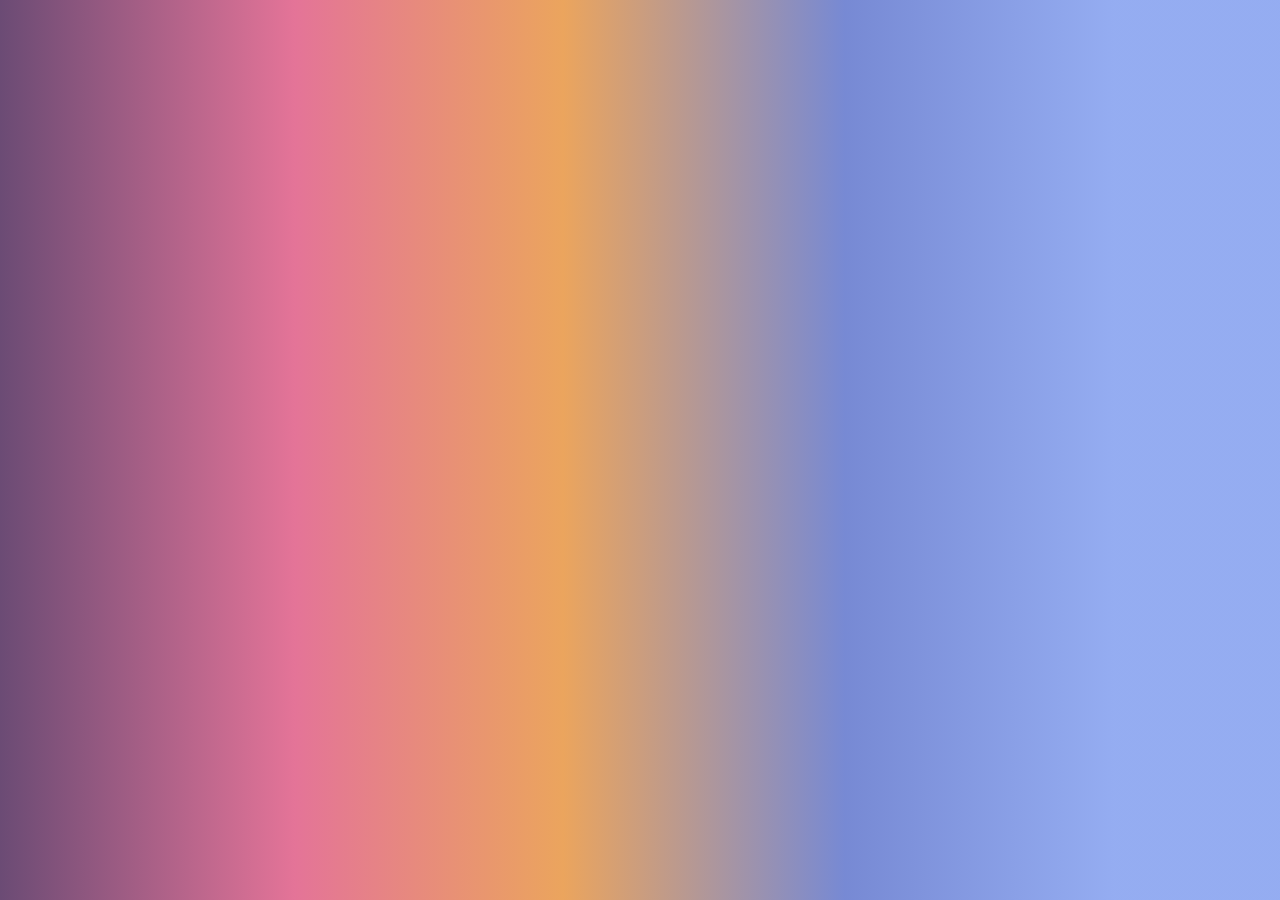
<file: index.html>
<!DOCTYPE html>
<html lang="it-IT">
    <head>
        <meta charset="UTF-8">
        <meta name="viewport" content="width=device-width, initial-scale=1.0">
        <meta name="author" content="Amalia Cicala">
        
        <title>Blog della Classe Full Stack #2</title>

        <link rel="stylesheet" type="text/css" href="styleindex.css">

        <link rel="preconnect" href="https://fonts.googleapis.com">
        <link rel="preconnect" href="https://fonts.gstatic.com" crossorigin>
        <link href="https://fonts.googleapis.com/css2?family=Press+Start+2P&display=swap" rel="stylesheet">
    </head>

    <body>
        <main>
            <div class="main-box">
                <h1>Choose your fighter</h1>

                <div class="nav-box">
                    <div class="nav">
                        <a href="pages/fabio/fabio.html" class="button" target="_blank">Fabio</a>
                        <a href="pages/luigi/painzor.html" class="button" target="_blank">Luigi</a>
                        <a href="#" class="button" target="_blank">Marco</a>
                        <a href="pages/aurelio/aurelio.html" class="button" target="_blank">Aurelio</a>
                        <a href="pages/edoardo/edoardo.html" class="button" target="_blank">Edoardo</a>
                        <a href="pages/emanuele/emanuele.html" class="button" target="_blank">Emanuele</a>
                        <a href="pages/fabrizio/index.html" class="button" target="_blank">Fabrizio</a>
                        <a href="pages/gabriel/index.html" class="button" target="_blank">Gabriel</a>
                        <a href="pages/sara/Sara.html" class="button" target="_blank">Sara</a>
                        <a href="pages/bibin/index.html" class="button" target="_blank">Bibin</a>
                     </div>
                </div>
            </div>
        </main>
    </body>
</html>
</file>
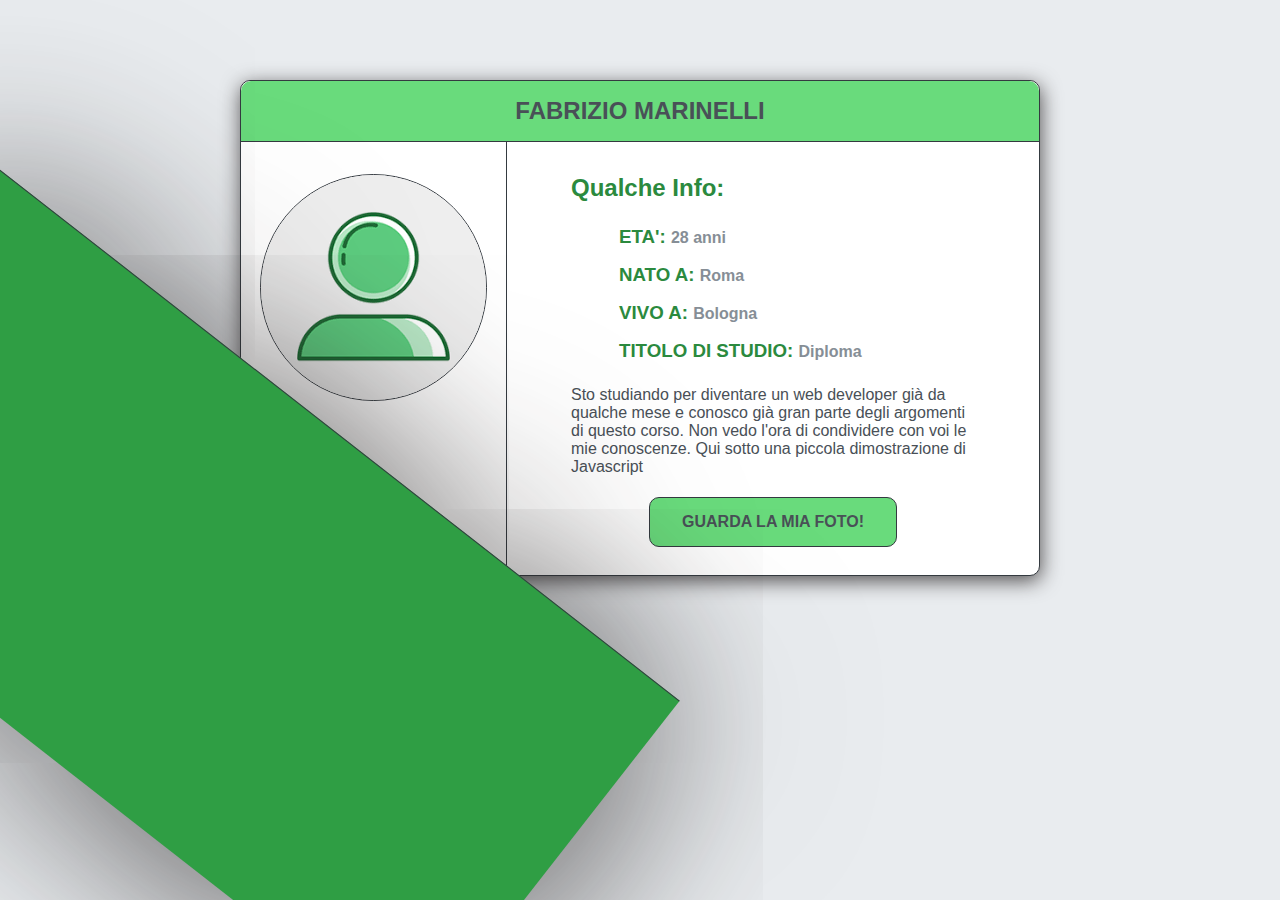
<file: pages/fabrizio/index.html>
<!DOCTYPE html>
<html>
  <head>
    <meta charset="utf-8" />
    <meta http-equiv="X-UA-Compatible" content="IE=edge" />
    <title>Bio</title>
    <meta name="viewport" content="width=device-width, initial-scale=1" />
    <link rel="stylesheet" type="text/css" media="screen" href="style.css" />
    <script defer src="script.js"></script>
  </head>
  <body>
    <section>
      <div class="container">
        <div class="title">
          <h2>FABRIZIO MARINELLI</h2>
        </div>
        <div class="grid">
          <div class="col-1">
            <img src="img/download.png" alt="" />
          </div>
          <div class="col-2">
            <h2>Qualche Info:</h2>
            <ul class="lista">
              <li>
                <h3>ETA': <span>28 anni</span></h3>
              </li>
              <li>
                <h3>NATO A: <span>Roma</span></h3>
              </li>
              <li>
                <h3>VIVO A: <span>Bologna</span></h3>
              </li>
              <li>
                <h3>TITOLO DI STUDIO: <span>Diploma</span></h3>
              </li>
            </ul>
            <p>
              Sto studiando per diventare un web developer già da qualche mese e
              conosco già gran parte degli argomenti di questo corso. Non vedo
              l'ora di condividere con voi le mie conoscenze. Qui sotto una
              piccola dimostrazione di Javascript
            </p>
            <button class="btn" id="btn">Guarda la mia foto!</button>
          </div>
        </div>
      </div>
      <div class="taglio"></div>
    </section>
  </body>
</html>
</file>
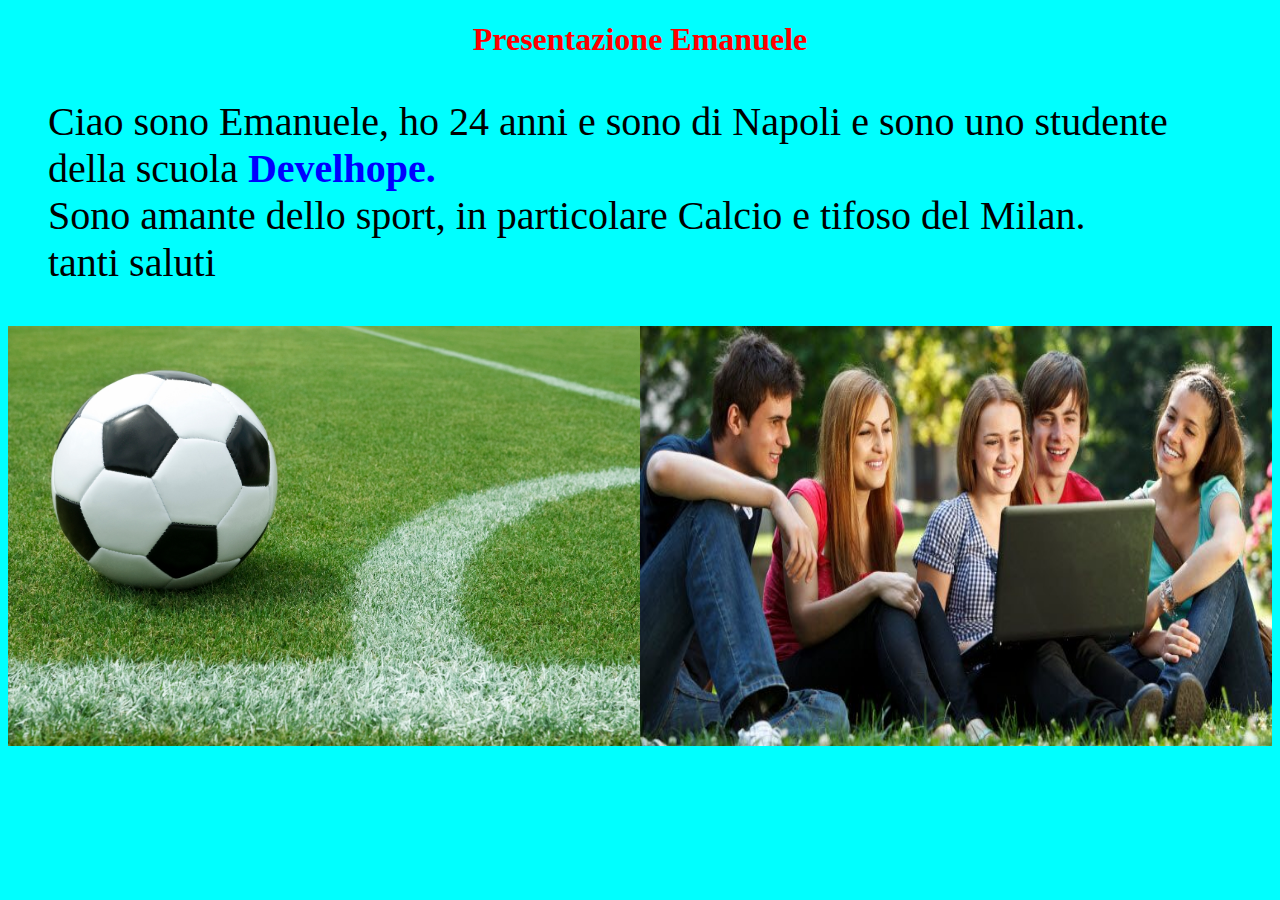
<file: pages/emanuele/emanuele.html>
<!DOCTYPE html>
<html lang="en">

<head>
    <meta charset="UTF-8">
    <meta http-equiv="X-UA-Compatible" content="IE=edge">
    <meta name="viewport" content="width=device-width, initial-scale=1.0">
    <link rel="stylesheet" href="./emanuele.css">
    <title>landing page personale</title>
</head>

<body>
    <header>
        <h1>Presentazione Emanuele</h1>
    </header>

    <main>
        <div class="dati-presentazioni">
            <blockquote>
                Ciao sono Emanuele, ho 24 anni e sono di Napoli e sono uno studente della scuola <strong>Develhope.</strong> <br> Sono amante dello sport, in particolare Calcio e tifoso del Milan. <br> tanti saluti
            </blockquote>
        </div>
    </main>

    <footer>
        <img class="img-ball" src="./img/pallone-calcio.png" alt="">
        <img class="img-pc-students" src="./img/portatili-per-studenti.png" alt="">
    </footer>




</body>

</html>
</file>
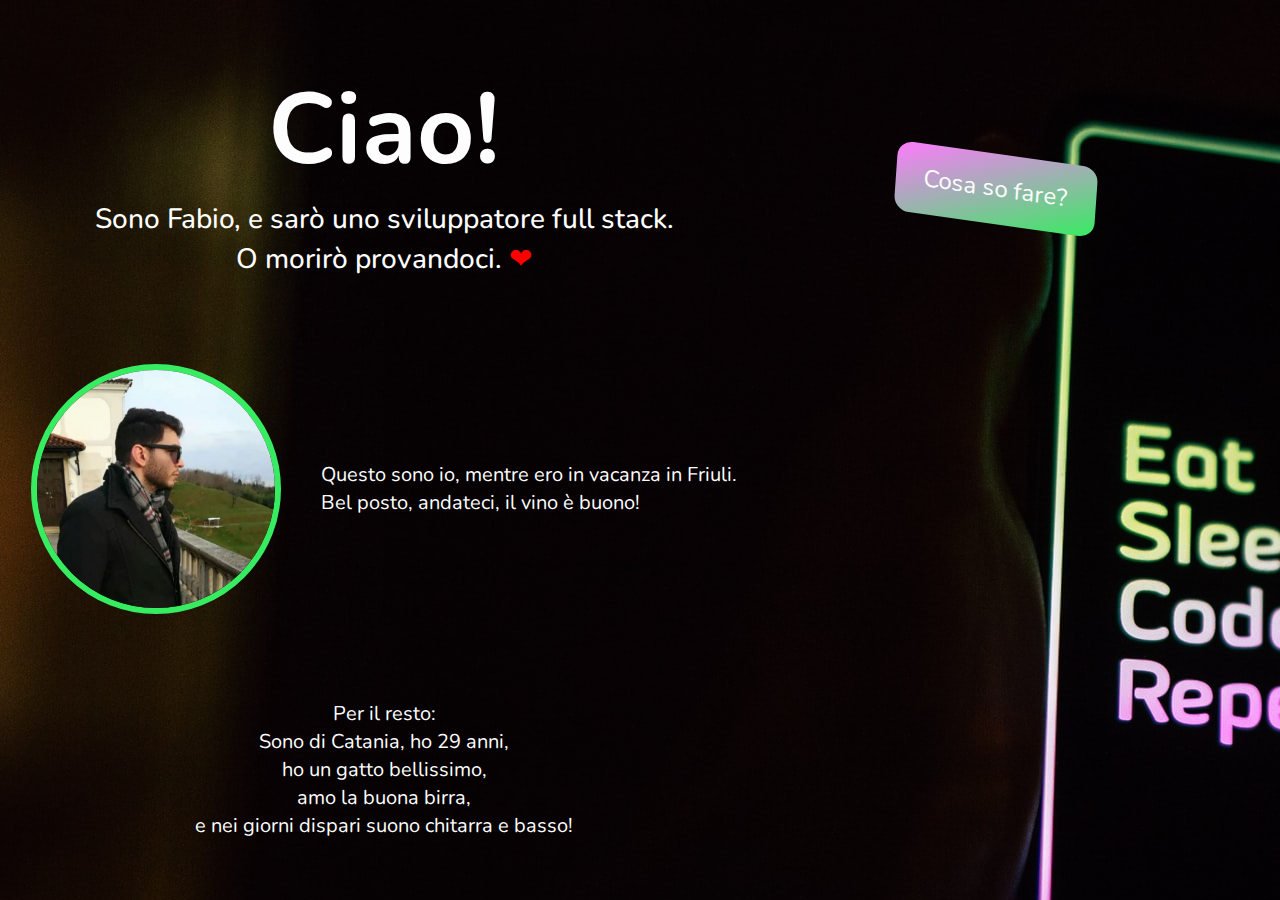
<file: pages/fabio/fabio.html>
<!DOCTYPE html>
<html lang="en">
<head>
    <meta charset="UTF-8">
    <meta http-equiv="X-UA-Compatible" content="IE=edge">
    <meta name="viewport" content="width=device-width, initial-scale=1.0">
    
    <link rel="preconnect" href="https://fonts.googleapis.com">
    <link rel="preconnect" href="https://fonts.gstatic.com" crossorigin>
    <link href="https://fonts.googleapis.com/css2?family=Nunito:wght@200;500;700&display=swap" rel="stylesheet">
    
    <link rel="shortcut icon" type="image/png" href="img/favicon.png">
    <link rel="stylesheet" href="fabio.css">
    <title>Fabio Viscuso</title>
</head>
<body>
    <input type="checkbox" id="toggle">
    <label class="main-btn" for="toggle">
        <span class="main-btn__text main-btn__text--1">Cosa so fare?</span> 
        <span class="main-btn__text main-btn__text--2">Scoprilo!</span>
    </label>

    <div class="about-me">
        <div>
            <h1>Ciao!</h1>
            <h2>
                Sono Fabio, e sarò uno sviluppatore full stack. <br>
                O morirò provandoci. <span class="txt-red">&#10084</span>
            </h2>  
        </div>


        <div class="about-me__photo">
            <div class="photo-container">
                <img src="img/fabio.jpg" alt="la mia foto">
            </div>
            <p>
                Questo sono io, mentre ero in vacanza in Friuli.<br>
                Bel posto, andateci, il vino è buono!
            </p> 
        </div>

        <div>
            <p>Per il resto:</p>
            <p>Sono di Catania, ho 29 anni,</p>
            <p>ho un gatto bellissimo,</p>
            <p>amo la buona birra,</p>
            <p>e nei giorni dispari suono chitarra e basso!</p>
        </div>
    </div>
</body>
</html>
</file>
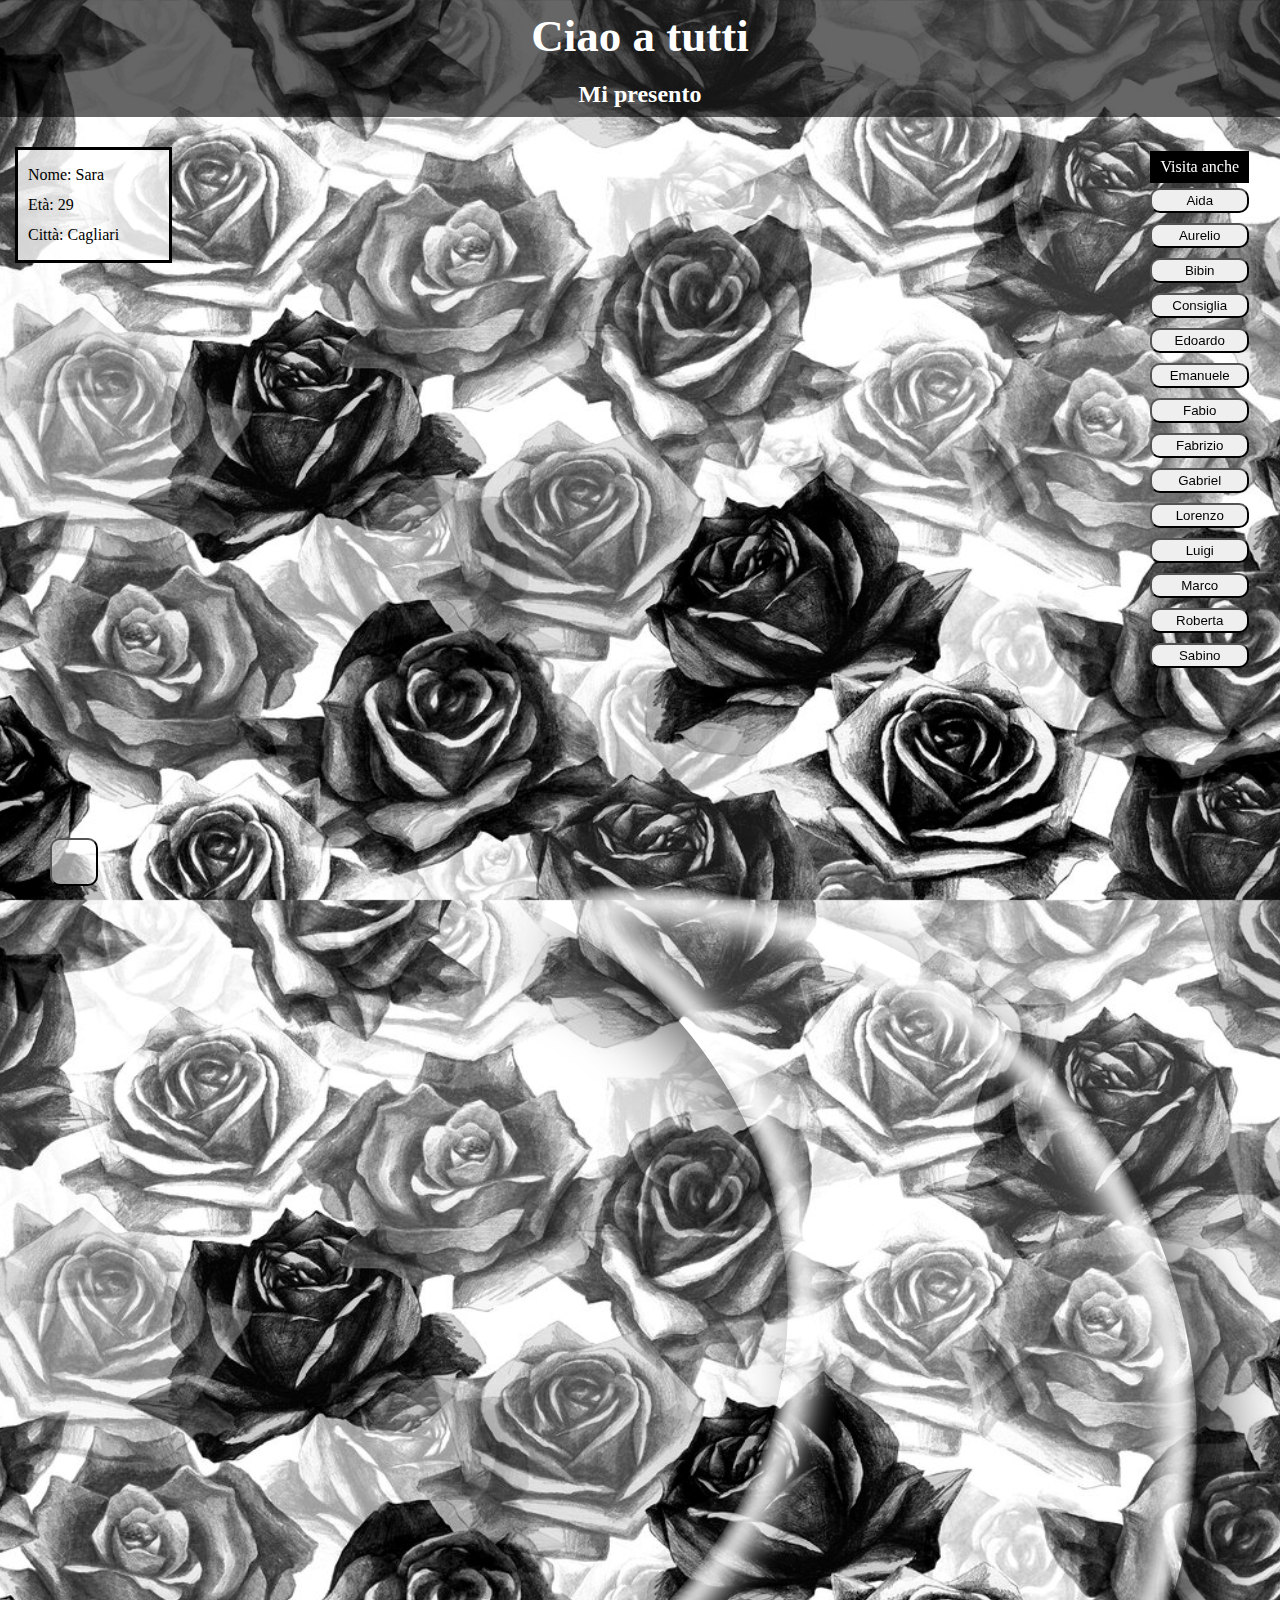
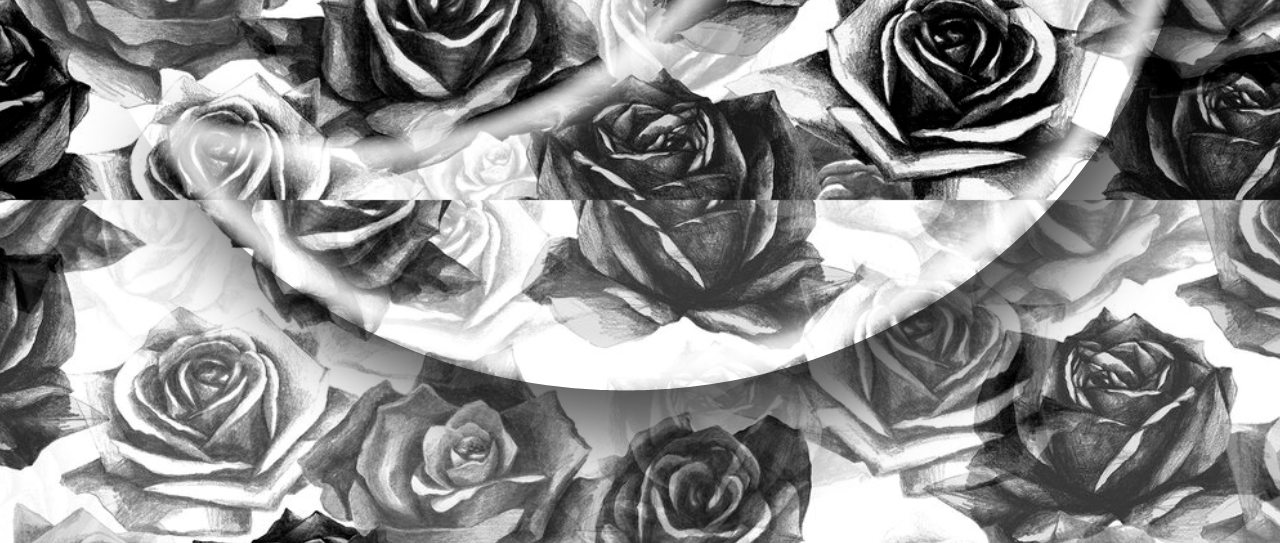
<file: pages/Sara/Sara.html>
<html>

<head>
    <meta charset="utf-8">
    <title>Sara</title>
    <link rel="stylesheet" href="Sara.css">
</head>

<body>
    <div class="topCard">
        <div class="titleCard">
            <h1>Ciao a tutti</h1>
            <h2>Mi presento</h2>
       </div> </div>

    <div class="midCard">
        <label for="">
            Nome: Sara <br>
            Età: 29 <br>
            Città: Cagliari <br>
        </label>
    </div>
    <div class="sideCard">
        <div class="visit">Visita anche</div>
        <button><a href=""> Aida</a></button>
        <button><a href="../aurelio/aurelio.html"> Aurelio</a></button>
        <button><a href="../bibin/index.html"> Bibin </a></button>
        <button><a href=""> Consiglia</a></button>
        <button><a href="../edoardo/edoardo.html"> Edoardo </a></button>
        <button><a href="../emanuele/emanuele.html"> Emanuele </a></button>
        <button><a href="../fabio/fabio.html"> Fabio</a></button>
        <button><a href="../fabrizio/index.html"> Fabrizio </a></button>
        <button><a href="../gabriel/index.html"> Gabriel</a></button>
        <button><a href=""> Lorenzo</a></button>
        <button><a href="../luigi/painzor.html"> Luigi </a></button>
        <button> <a href=""> Marco </a></button>
        <button><a href=""> Roberta</a></button>
        <button><a href=""> Sabino</a></button>
        
    </div>
    <button class="moon"><img src="../Sara/img/lunaBianca.png" alt=""></button>

</body>
<footer>

</footer>

</html>
</file>
<file: styleindex.css>
:root {
    --black: #161616;
}

body {
    margin: 0px;
    padding: 0px;
    background: linear-gradient(90deg, rgba(70,30,82,0.8) 0%, rgba(221,81,126,0.8) 23%, rgba(230,142,53,0.8) 44%, rgba(85,108,201,0.8) 66%, rgba(122,152,238,0.8) 87%), 
    url('https://wallpaper.dog/large/10981780.jpg') no-repeat center center / cover;
    font-family: 'Press Start 2P', cursive;
}

a {
    text-decoration: none;
    display: inline-block;
}

.main-box {
    display: block;
    margin: auto;
    margin-top: 130px;
    padding: 20px;
    width: 900px;
    text-align: center;
}

.main-box h1 {
    margin: 0px;
    color: #f5a554;
    font-size: 42px;
    text-shadow: 3px 3px var(--black);
    opacity: 0;
    animation: fadeInFromRight 1s ease-in-out 0.2s 1 normal forwards;
    transform: translateX(400px);
}

.nav-box {
    display: block;
    margin: auto;
    margin-top: 40px;
    padding: 60px;
    border: dashed 3px #c8f9ffc2;
    background-color: var(--black);
    filter: drop-shadow(10px 10px 0px #4444dd);
    opacity: 0;
    animation: fadeInFromLeft 1s ease-in-out 0.2s 1 normal forwards;
    transform: translateX(400px);
}

.nav {
    margin-top: 20px;
}

.button {
    font-family: 'Press Start 2P';
    margin-bottom: 20px;
    padding: 20px;
    color: #c8f9ff;
    background-color: #161616;
    border: solid 2px #556cc9;
}

.button:hover {
    color: white;
    background: linear-gradient(342deg, rgba(221,81,126,1) 35%, rgba(230,142,53,1) 68%);
    filter: drop-shadow(5px 5px 0px #4444dd);
    transition: all 0.3s ease-in-out;
}

@keyframes fadeInFromRight {
    0% {
    opacity: 0;
    transform: translateX(400px);
    }

    100% {
    opacity: 1;
    transform: translateX(0px);
    }
}

@keyframes fadeInFromLeft {
    0% {
    opacity: 0;
    transform: translateX(-400px);
    }

    100% {
    opacity: 1;
    transform: translateX(0px);
    }
}
</file>
<file: pages/fabrizio/style.css>
* {
  box-sizing: border-box;
  margin: 0;
}

body {
  background-color: #e9ecef;
  font-family: 'Lato', sans-serif;
}

section {
  height: 100vh;
  overflow: hidden;
}

.container {
  max-width: 50rem;
  margin: 5rem auto;
  height: 31rem;
  border: 1px solid #343a40;
  border-radius: 10px;
  box-shadow: 1px 5px 20px rgba(32, 28, 28, 0.75);
  overflow: hidden;
  background-color: white;
}

.title {
  text-align: center;
  border-bottom: 1px solid #343a40;
  border-top-left-radius: 10px;
  border-top-right-radius: 10px;
  padding: 1rem 0;
  background-color: #69db7c;
  color: #495057;
}

.grid {
  display: grid;
  grid-template-columns: 1fr 2fr;
  height: 27rem;
}

.col-1 {
  /* height: 80vh; */
  border-right: 1px solid #343a40;
  text-align: center;
}

.col-1 img {
  border: 1px solid #343a40;
  border-radius: 50%;
  margin-top: 2rem;
}

.col-2 {
  display: flex;
  padding: 2rem 4rem;
  display: flex;
  flex-direction: column;
  gap: 1rem;
}

.col-2 h2 {
  color: #2b8a3e;
}

.lista {
  list-style: none;
}

.lista li {
  padding: 0.5rem;
}

.lista h3 {
  color: #2b8a3e;
}

.lista span {
  color: #868e96;
  font-size: 1rem;
}

.col-2 p {
  color: #495057;
}

.btn {
  background-color: #69db7c;
  color: #495057;
  border: 1px solid #343a40;
  margin-bottom: 3rem;
  text-transform: uppercase;
  font-weight: 800;
  border-radius: 10px;
  color: 495057;
  padding: 15px 32px;
  text-align: center;
  text-decoration: none;
  display: inline-block;
  font-size: 16px;
  width: fit-content;
  cursor: pointer;
  margin: 0.3rem auto;
  transition-duration: 0.4s;
}

.btn:hover {
  box-shadow: 0 0 30px rgba(24, 227, 44, 0.779);
}

.taglio {
  position: relative;
  bottom: 17rem;
  right: 15rem;
  height: 27rem;
  width: 55rem;
  background-color: #2f9e44;
  border-top: 1px solid #343a40;
  box-shadow: 10px 5px 200px rgba(32, 28, 28, 0.75);
  transform: rotate(38deg);
}
</file>
<file: pages/emanuele/emanuele.css>
body {
    background-color: aqua;
}

h1 {
    text-align: center;
    color: red;
}

.dati-presentazione {
    display: flex;
    justify-content: space-between;
    background-color: gray;
    height: 100px;
    width: 100px;
}

blockquote {
    font-size: 40px;
}

strong {
    color: blue;
}

footer {
    display: flex;
    width: 100%;
}

.img-ball {
    width: 50%;
}

.img-pc-students {
    width: 50%;
}
</file>
<file: pages/Sara/Sara.css>
*{
    box-sizing: border-box;
}

*,*::before,*::after{
    margin: 0;
    padding: 0;
}
a{
    text-decoration: none;
    color: black;
}
body {

    background-image: url(img/sfondo1.jpg);
    background-size: cover;
    background-position: center;
    font-family: serif; 
    line-height: 1.4;
}


.topCard{
    background-color: rgba(0,0,0,0.6);
    display: flex;
    justify-content: center;
    height: max-content;


}

.titleCard{
    color: white;
    display:flex;
    flex-direction: column;
    align-items: center;
    justify-content: space-between;
    height: max-content;
}

h1{
    font-size: 45px;
    margin:5px 0;
}
h2{
    margin: 5px 0;;
}


 .moon{
    background-color: rgba(255, 255, 255, 0.6);
    background-position: center;
    
    width: 3rem; 
    height:3rem;
    /* background-repeat: no-repeat;
    background-image: url("../Sara/img/luna.png"); */
    position: relative; 
    top: 600px;
    left: 50px;
    
} 

.midCard{
    background-color: rgba(255, 255, 255, 0.8);
    border: 3px solid black;
    width: fit-content;
    position: relative;
    top: 30px;
    left: 15px;
    padding: 10px;
    padding-right: 50px;
    line-height: 30px;
    /* position: absolute;
    top: 50%;
    left: 50%;
    transform: translate(-50%, -50%);
    padding: 15px;
*/}

.sideCard{
      
    height: max-content;
    border: 1px solid transparent;
    display: flex;
    flex-direction: column;
    position: fixed;
    right: 0;
    right: 30px;
    top: 150px;
}

button{
margin: 5px 0;
border-radius: 10px;
padding: 3px;
}

button:hover{
    background-color: rgb(128, 5, 5);
    
}

.visit{
    background-color: rgb(0, 0, 0);
    color: white;
    padding: 5px 10px;
}
</file>
<file: pages/fabio/fabio.css>
/*  resets.css contains global resets. 
    Keep it always the first import. */
@import "css/resets.css";

/*  layout.css contains main components style and structure */
@import "css/layout.css";

/*  components.css contains smaller components style and structure */
@import "css/components.css";

/*  typography.css contains classes for various text types */
@import "css/typography.css";

/*  helpers.css contains helper classes.
    Keep it always the last import. */
@import "css/helpers.css";
</file>
